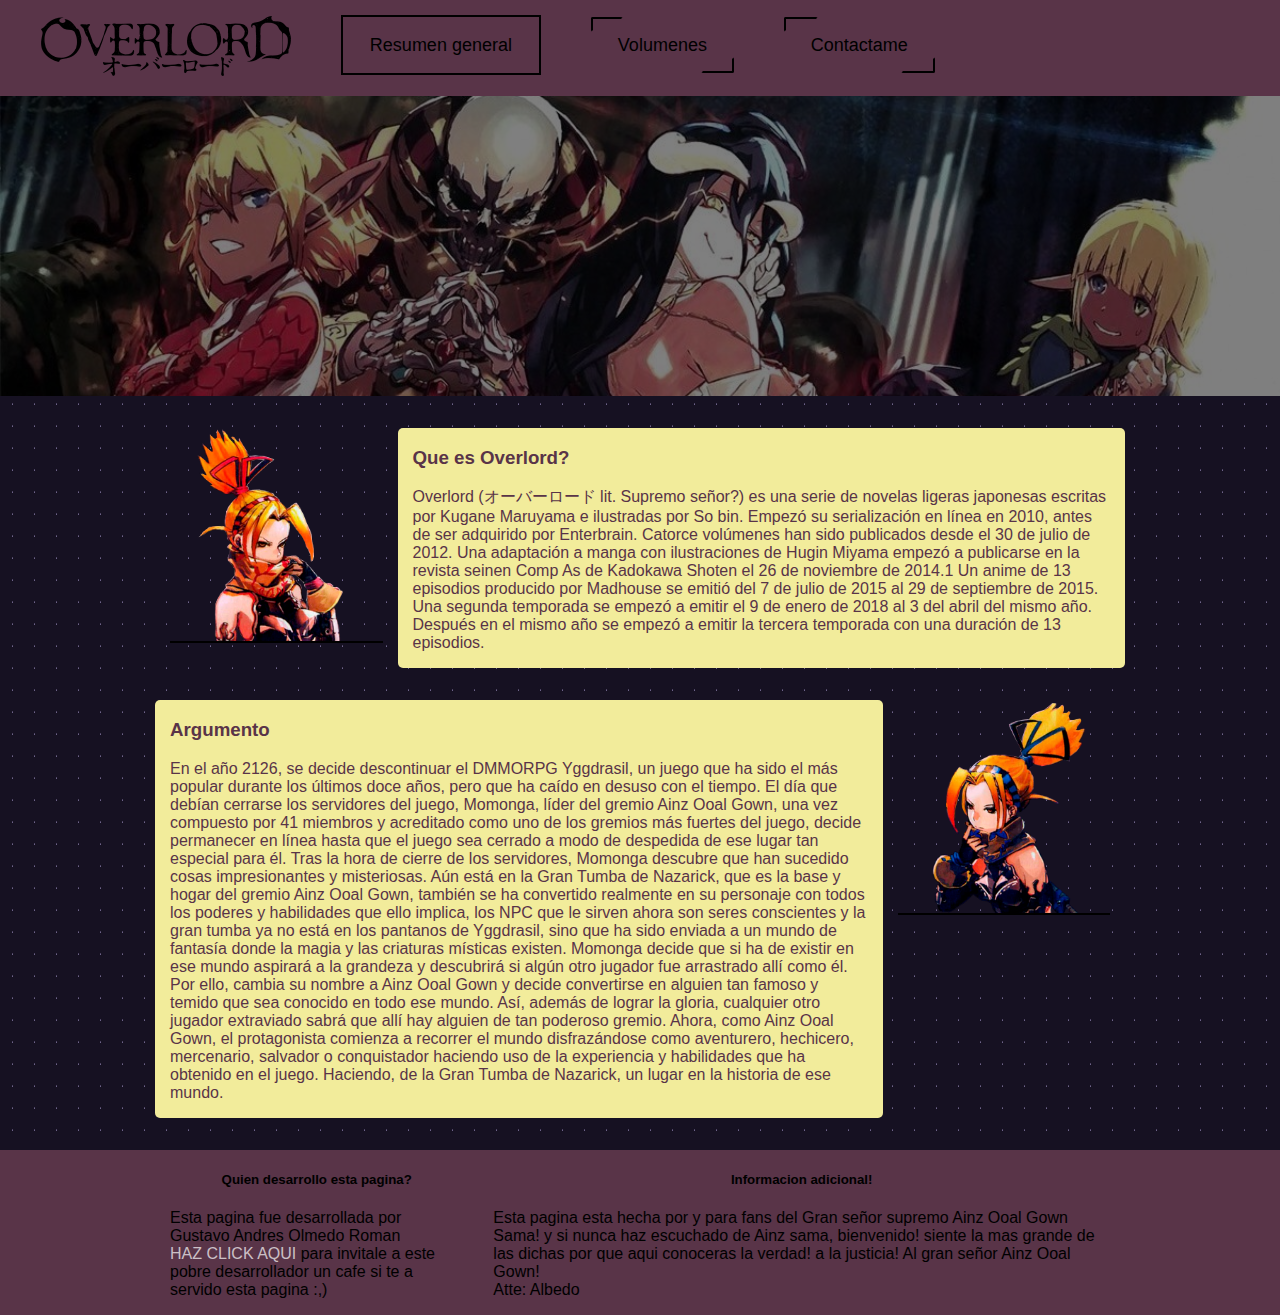
<file: index.html>
<!DOCTYPE html>
<html lang="es">
<head>
    <meta charset="UTF-8">
    <meta http-equiv="X-UA-Compatible" content="IE=edge">
    <meta name="viewport" content="width=device-width, initial-scale=1.0">
    <title>Overlord Novela - Resumen</title>

    <!-- Estos son los estilos para manejar la rejilla hecha con flex -->
    <link rel="stylesheet" href="./css/rejilla.css">

    <!-- Estos son los estilos de diseño general -->
    <link rel="stylesheet" href="./css/estilos.css">

    <!-- Este es el css que usare para diseñar los botones y enlaces -->
    <link rel="stylesheet" href="./css/botones.css">

</head>
<body>
    <header class="mb-2" >
        <nav class="barra-navegacion" >
            <ul class="lista-navegacion" >
                <li>
                    <img class="logo" src="./img/logo.png" alt="Logo de la pagina">
                </li>
                <li class="enlace" ><a class="boton efecto-marco-animado-activo" href="./index.html">Resumen general</a></li>
                <li class="enlace" ><a class="boton efecto-marco-animado" href="./volumenes.html">Volumenes</a></li>
                <li class="enlace" ><a class="boton efecto-marco-animado" href="./contacto.html">Contactame</a></li>
            </ul>
        </nav>
        <div class="cover"></div>
    </header>
    <main class="contenedor" >
        <div class="fila">
            <div class="columna columna-pequeña-12 columna-mediana-12 columna-grande-3">
                <img class="personaje-blueRose" src="./img/Tina_overlord.png" alt="Personaje Tina overlord">
            </div>
            <div class="columna columna-pequeña-12 columna-mediana-12 columna-grande-9 fondo-amarillento br-5 mb-2">
                <h3>Que es Overlord?</h3>
                <p>Overlord (オーバーロード lit. Supremo señor?) es una serie de novelas ligeras japonesas escritas por Kugane Maruyama e ilustradas por So bin. Empezó su serialización en línea en 2010, antes de ser adquirido por Enterbrain. Catorce volúmenes han sido publicados desde el 30 de julio de 2012. Una adaptación a manga con ilustraciones de Hugin Miyama empezó a publicarse en la revista seinen Comp As de Kadokawa Shoten el 26 de noviembre de 2014.1​ Un anime de 13 episodios producido por Madhouse se emitió del 7 de julio de 2015 al 29 de septiembre de 2015. Una segunda temporada se empezó a emitir el 9 de enero de 2018 al 3 del abril del mismo año. Después en el mismo año se empezó a emitir la tercera temporada con una duración de 13 episodios.</p>
            </div>
        </div>
        <div class="fila">
            <div class="columna columna-pequeña-12 columna-mediana-12 columna-grande-9 fondo-amarillento br-5 mb-2">
                <h3>Argumento</h3>
                <p>En el año 2126, se decide descontinuar el DMMORPG Yggdrasil, un juego que ha sido el más popular durante los últimos doce años, pero que ha caído en desuso con el tiempo. El día que debían cerrarse los servidores del juego, Momonga, líder del gremio Ainz Ooal Gown, una vez compuesto por 41 miembros y acreditado como uno de los gremios más fuertes del juego, decide permanecer en línea hasta que el juego sea cerrado a modo de despedida de ese lugar tan especial para él.

                    Tras la hora de cierre de los servidores, Momonga descubre que han sucedido cosas impresionantes y misteriosas. Aún está en la Gran Tumba de Nazarick, que es la base y hogar del gremio Ainz Ooal Gown, también se ha convertido realmente en su personaje con todos los poderes y habilidades que ello implica, los NPC que le sirven ahora son seres conscientes y la gran tumba ya no está en los pantanos de Yggdrasil, sino que ha sido enviada a un mundo de fantasía donde la magia y las criaturas místicas existen.
                    
                    Momonga decide que si ha de existir en ese mundo aspirará a la grandeza y descubrirá si algún otro jugador fue arrastrado allí como él. Por ello, cambia su nombre a Ainz Ooal Gown y decide convertirse en alguien tan famoso y temido que sea conocido en todo ese mundo. Así, además de lograr la gloria, cualquier otro jugador extraviado sabrá que allí hay alguien de tan poderoso gremio.
                    
                    Ahora, como Ainz Ooal Gown, el protagonista comienza a recorrer el mundo disfrazándose como aventurero, hechicero, mercenario, salvador o conquistador haciendo uso de la experiencia y habilidades que ha obtenido en el juego. Haciendo, de la Gran Tumba de Nazarick, un lugar en la historia de ese mundo.</p>
            </div>
            <div class="columna columna-pequeña-12 columna-mediana-12 columna-grande-3" >
                <img class="personaje-blueRose float-rigth" src="./img/Tia_overlord.png" alt="Personaje Tia overlord">
            </div>
        </div>
    </main>
    <footer>
        <div class="contenedor">
            <div class="fila">
                <div class="columna columna-pequeña-12 columna-mediana-4 columna-grande-4">
                    <h5 class="centrar-texto" >Quien desarrollo esta pagina?</h5>
                    <p>Esta pagina fue desarrollada por Gustavo Andres Olmedo Roman<br><a class="texto-blanco-70" target="_blank" href="https://www.paypal.me/kuroneko90">HAZ CLICK AQUI</a> para invitale a este pobre desarrollador un cafe si te a servido esta pagina :,)</p>
                </div>
                <div class="columna columna-pequeña-12 columna-mediana-8 columna-grande-8 ">
                    <h5 class="centrar-texto" >Informacion adicional!</h5>
                    <p>Esta pagina esta hecha por y para fans del <span>Gran señor supremo Ainz Ooal Gown Sama!</span> y si nunca haz escuchado de Ainz sama, bienvenido! siente la mas grande de las dichas por que aqui conoceras la verdad! a la justicia! Al gran señor Ainz Ooal Gown!<br>Atte: Albedo</p>
                </div>
            </div>
        </div>
    </footer>
</body>
</html>
</file>
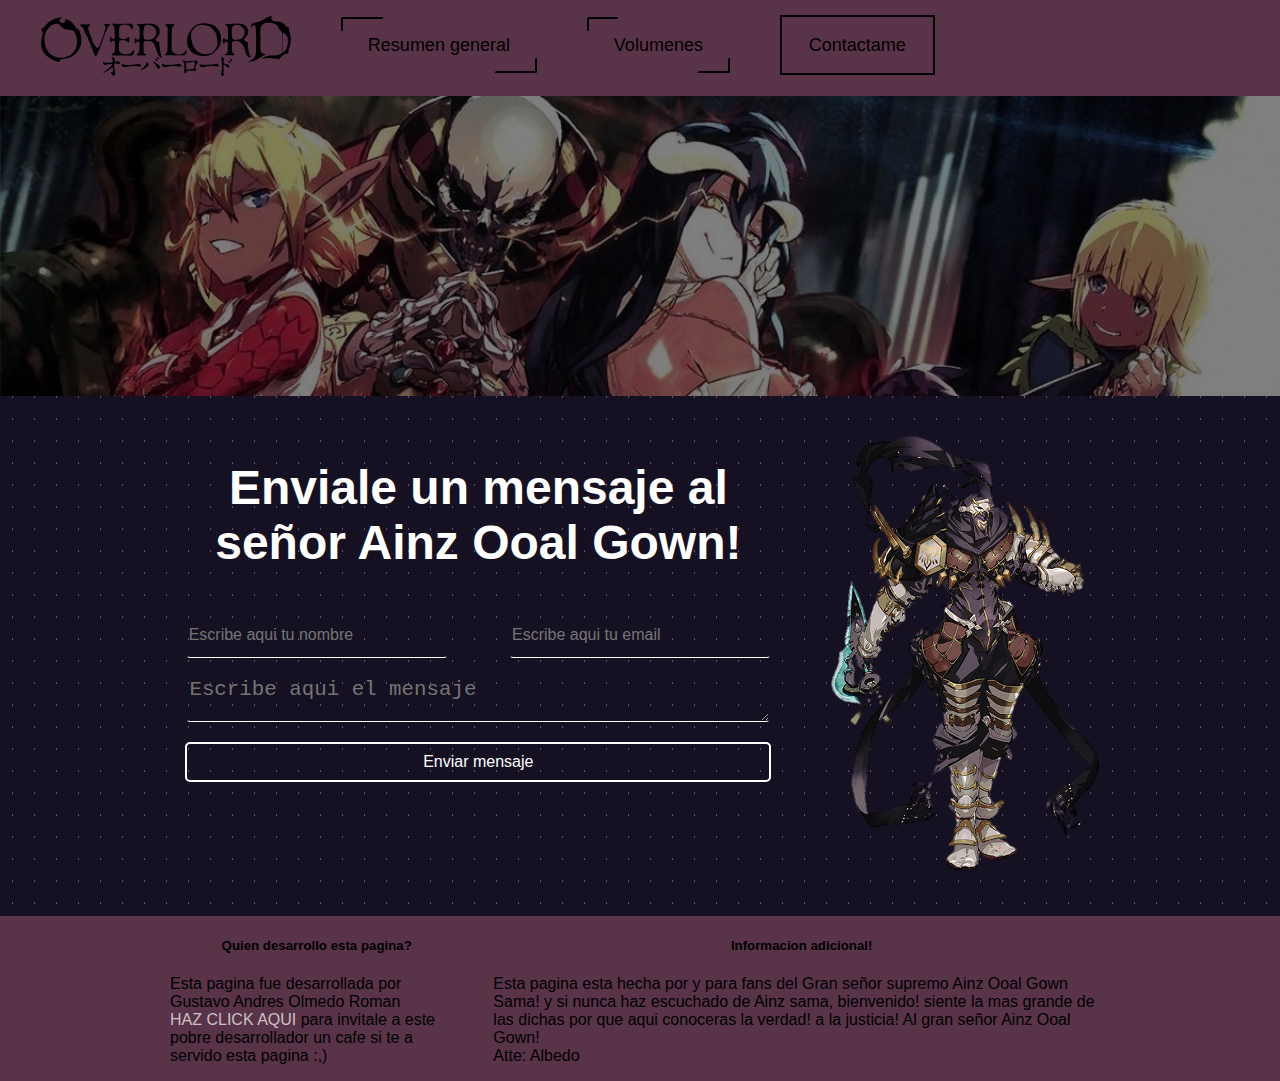
<file: contacto.html>
<!DOCTYPE html>
<html lang="es">
<head>
    <meta charset="UTF-8">
    <meta http-equiv="X-UA-Compatible" content="IE=edge">
    <meta name="viewport" content="width=device-width, initial-scale=1.0">
    <title>Overlord Novela - Contacto</title>

    <!-- Estos son los estilos para manejar la rejilla hecha con flex -->
    <link rel="stylesheet" href="./css/rejilla.css">

    <!-- Estos son los estilos de diseño general -->
    <link rel="stylesheet" href="./css/estilos.css">

    <!-- Este es el css que usare para diseñar los botones y enlaces -->
    <link rel="stylesheet" href="./css/botones.css">

</head>
<body>
    <header class="mb-2" >
        <nav class="barra-navegacion" >
            <ul class="lista-navegacion" >
                <li>
                    <img class="logo" src="./img/logo.png" alt="Logo de la pagina">
                </li>
                <li class="enlace" ><a class="boton efecto-marco-animado" href="./index.html">Resumen general</a></li>
                <li class="enlace" ><a class="boton efecto-marco-animado" href="./volumenes.html">Volumenes</a></li>
                <li class="enlace" ><a class="boton efecto-marco-animado-activo" href="./contacto.html">Contactame</a></li>
            </ul>
        </nav>
        <div class="cover"></div>
    </header>
    <main class="contenedor mb-2" >
        <div class="fila">
            <div class="columna columna-pequeña-12 columna-mediana-8 columna-grande-8">
                <form>
                    <div class="fila">
                        <div class="columna columna-pequeña-12 columna-mediana-12 columna-grande-12 ">
                            <h1 class="titulo-formulario" >Enviale un mensaje al señor Ainz Ooal Gown!</h1>
                        </div>
                    </div>
                    <div class="fila">
                        <div class="columna columna-pequeña-12 columna-mediana-6 columna-grande-6 ">
                            <input class="campo-formulario" type="text" placeholder="Escribe aqui tu nombre" name="name">
                        </div>
                        <div class="columna columna-pequeña-12 columna-mediana-6 columna-grande-6 ">
                            <input class="campo-formulario" type="text" placeholder="Escribe aqui tu email" name="email">
                        </div>
                    </div>
                    <div class="fila">
                        <div class="columna columna-pequeña-12 columna-mediana-12 columna-grande-12 ">
                            <textarea class="textArea-formulario" placeholder="Escribe aqui el mensaje" name="msj" cols="30" rows="10"></textarea>                            
                        </div>
                    </div>
                    <div class="fila">
                        <div class="columna columna-pequeña-12 columna-mediana-12 columna-grande-12 ">
                            <button class="boton-formulario" >Enviar mensaje</button>
                        </div>
                    </div>            
                </form>
            </div>
            <div class="columna columna-pequeña-12 columna-mediana-4 columna-grande-4">
                <img class="landgrave" src="./img/landgrave.png" alt="Imagen del personaje Landgrave overlord">
            </div>
        </div>
    </main>
    <footer>
        <div class="contenedor">
            <div class="fila">
                <div class="columna columna-pequeña-12 columna-mediana-4 columna-grande-4">
                    <h5 class="centrar-texto" >Quien desarrollo esta pagina?</h5>
                    <p>Esta pagina fue desarrollada por Gustavo Andres Olmedo Roman<br><a class="texto-blanco-70" target="_blank" href="https://www.paypal.me/kuroneko90">HAZ CLICK AQUI</a> para invitale a este pobre desarrollador un cafe si te a servido esta pagina :,)</p>
                </div>
                <div class="columna columna-pequeña-12 columna-mediana-8 columna-grande-8 ">
                    <h5 class="centrar-texto" >Informacion adicional!</h5>
                    <p>Esta pagina esta hecha por y para fans del <span>Gran señor supremo Ainz Ooal Gown Sama!</span> y si nunca haz escuchado de Ainz sama, bienvenido! siente la mas grande de las dichas por que aqui conoceras la verdad! a la justicia! Al gran señor Ainz Ooal Gown!<br>Atte: Albedo</p>
                </div>
            </div>
        </div>
    </footer>
</body>
</html>
</file>
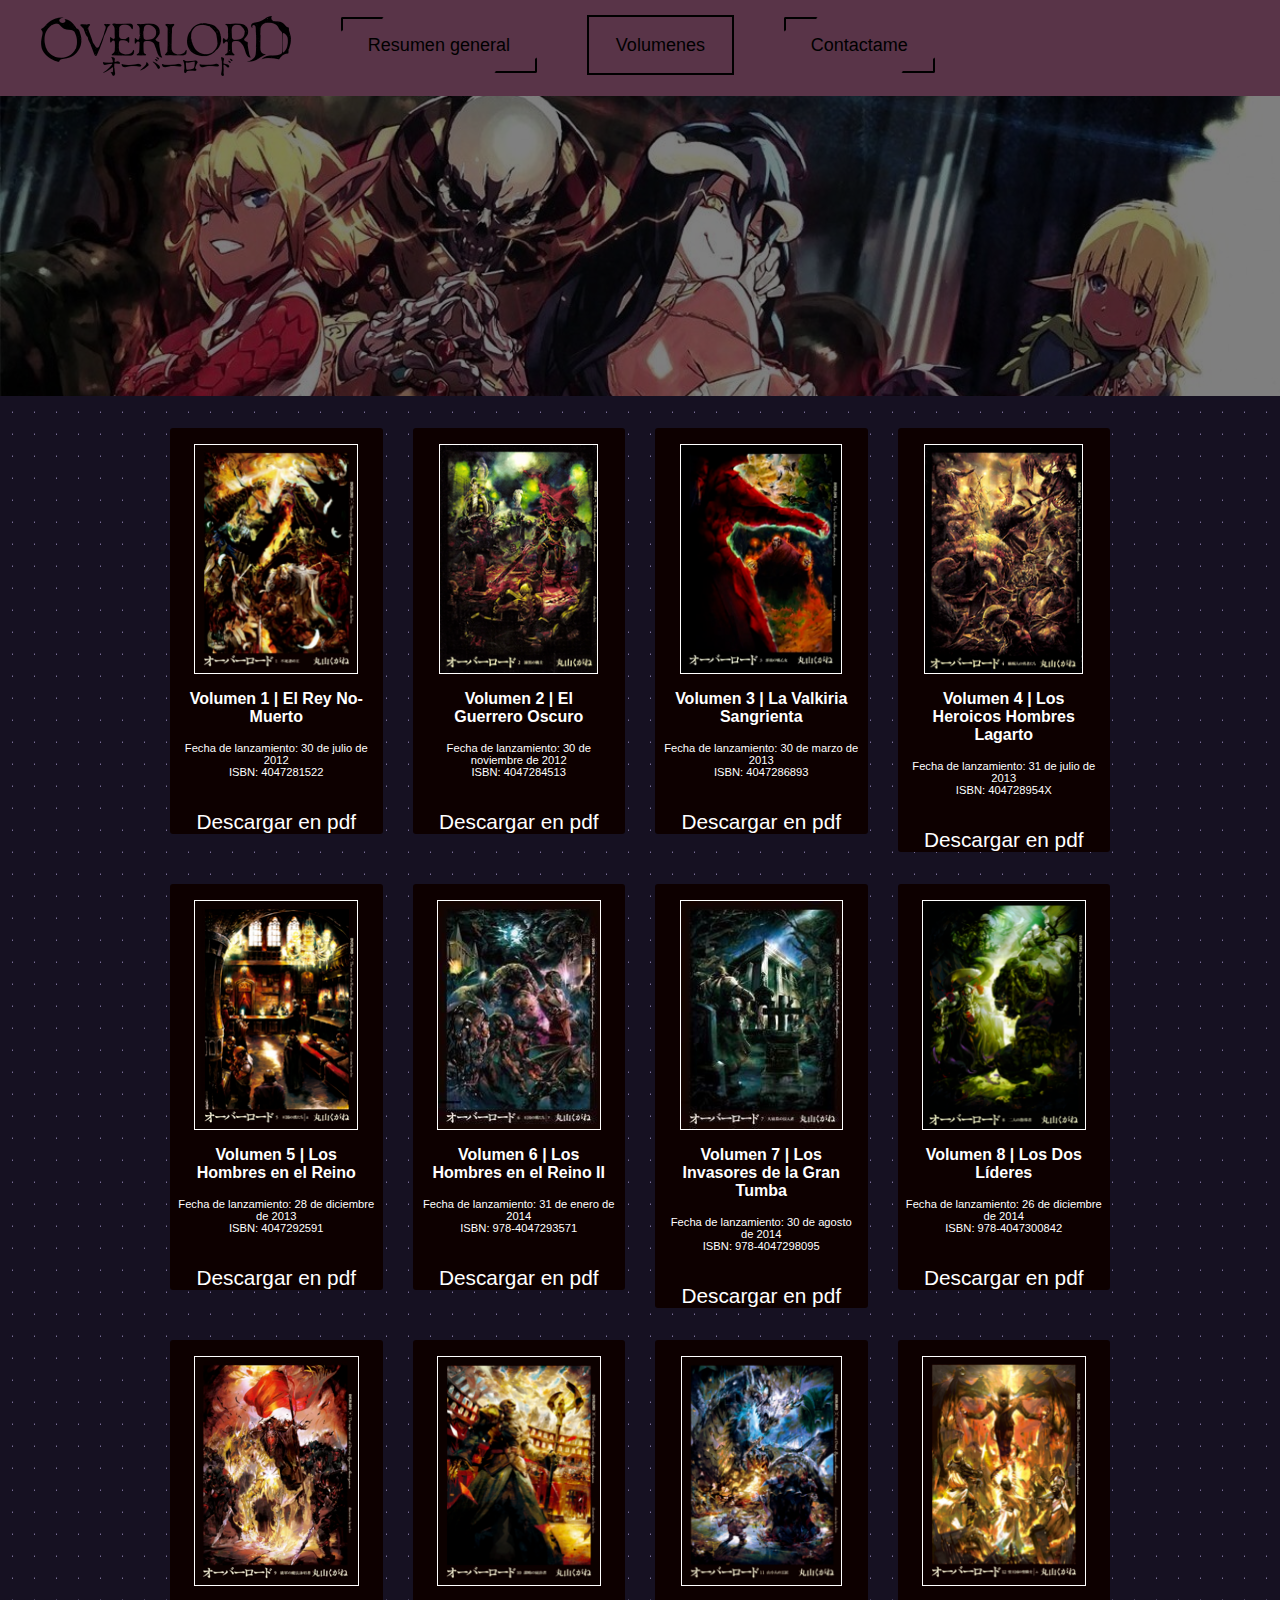
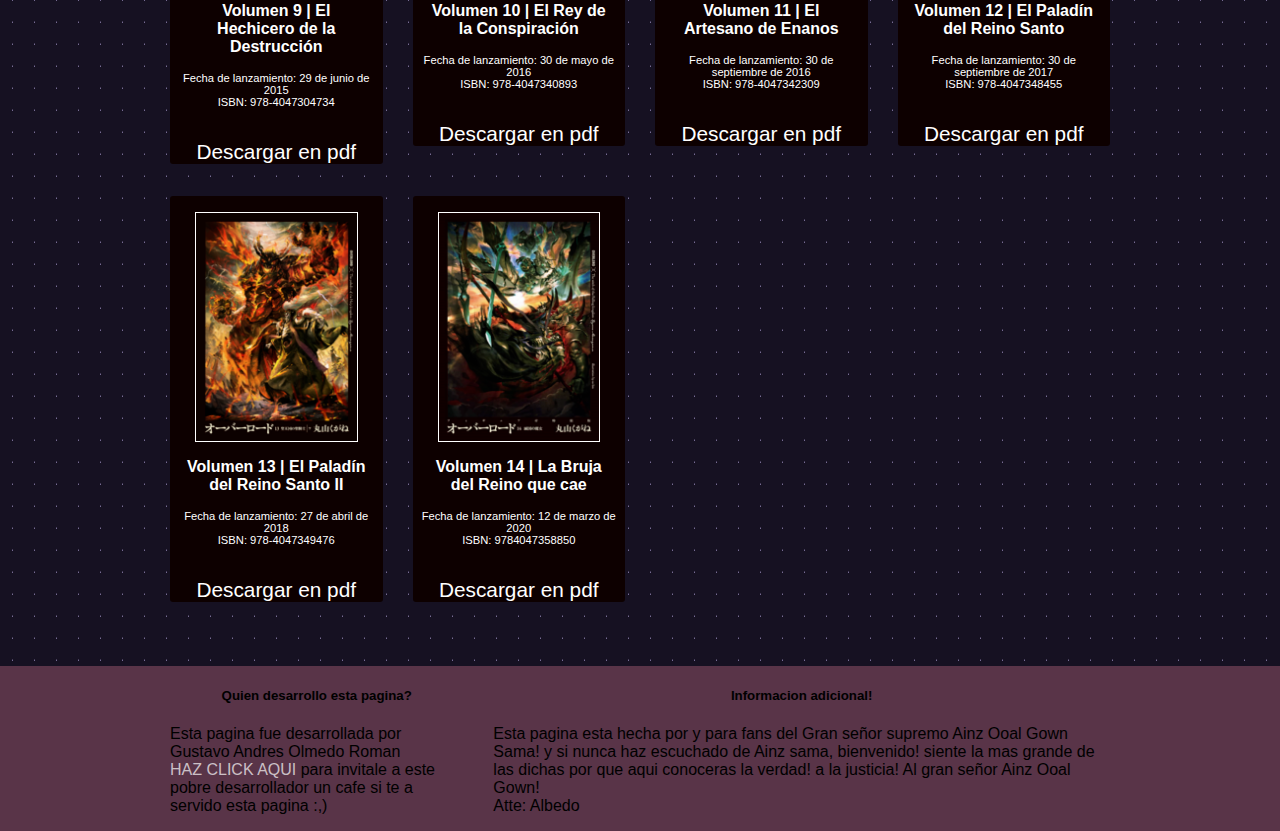
<file: volumenes.html>
<!DOCTYPE html>
<html lang="es">
<head>
    <meta charset="UTF-8">
    <meta http-equiv="X-UA-Compatible" content="IE=edge">
    <meta name="viewport" content="width=device-width, initial-scale=1.0">
    <title>Overlord Novela - Volumenes</title>

    <!-- Estos son los estilos para manejar la rejilla hecha con flex -->
    <link rel="stylesheet" href="./css/rejilla.css">

    <!-- Estos son los estilos de diseño general -->
    <link rel="stylesheet" href="./css/estilos.css">

    <!-- Este es el css que usare para diseñar los botones y enlaces -->
    <link rel="stylesheet" href="./css/botones.css">

    <!-- Este es el css que usare para diseñar las tarjetas -->
    <link rel="stylesheet" href="./css/tarjetas.css">

</head>
<body>
    <header class="mb-2" >
        <nav class="barra-navegacion" >
            <ul class="lista-navegacion" >
                <li>
                    <img class="logo" src="./img/logo.png" alt="Logo de la pagina">
                </li>
                <li class="enlace" ><a class="boton efecto-marco-animado" href="./index.html">Resumen general</a></li>
                <li class="enlace" ><a class="boton efecto-marco-animado-activo" href="./volumenes.html">Volumenes</a></li>
                <li class="enlace" ><a class="boton efecto-marco-animado" href="./contacto.html">Contactame</a></li>
            </ul>
        </nav>
        <div class="cover"></div>
    </header>
    <main class="contenedor mb-2" >
        <div class="fila overflow-hidden">
            <div class="columna columna-pequeña-12 columna-mediana-6 columna-grande-3 mb-2">
                <div class="tarjeta-volumenes">
                    <img src="./img/vol-1.png" alt="Imagen de portada volumen 1 de Overlord">
                    <h3>Volumen 1 | El Rey No-Muerto</h3>
                    <p>Fecha de lanzamiento: 30 de julio de 2012<br>ISBN: 4047281522</p>
                    <a class="boton-descarga" href="https://drive.google.com/file/d/1THgOAHDaqdLxkD2zwft9MiAbW0VvdarD/view?usp=sharing" target="_blank">Descargar en pdf</a>
                </div>
            </div>
            <div class="columna columna-pequeña-12 columna-mediana-6 columna-grande-3 mb-2">
                <div class="tarjeta-volumenes">
                    <img src="./img/vol-2.png" alt="Imagen de portada volumen 2 de Overlord">
                    <h3>Volumen 2 | El Guerrero Oscuro</h3>
                    <p>Fecha de lanzamiento: 30 de noviembre de 2012<br>ISBN: 4047284513</p>
                    <a class="boton-descarga" href="https://drive.google.com/file/d/13Ga57SVBOfQRTq916kFRMNGiz7CTOnTP/view?usp=sharing" target="_blank">Descargar en pdf</a>
                </div>
            </div>
            <div class="columna columna-pequeña-12 columna-mediana-6 columna-grande-3 mb-2">
                <div class="tarjeta-volumenes">
                    <img src="./img/vol-3.png" alt="Imagen de portada volumen 3 de Overlord">
                    <h3>Volumen 3 | La Valkiria Sangrienta</h3>
                    <p>Fecha de lanzamiento: 30 de marzo de 2013<br>ISBN: 4047286893</p>
                    <a class="boton-descarga" href="https://drive.google.com/file/d/1P_T3I4Ww6zzQMNCFJXQHuApx1oqjNRXX/view?usp=sharing" target="_blank">Descargar en pdf</a>
                </div>
            </div>
            <div class="columna columna-pequeña-12 columna-mediana-6 columna-grande-3 mb-2">
                <div class="tarjeta-volumenes">
                    <img src="./img/vol-4.png" alt="Imagen de portada volumen 4 de Overlord">
                    <h3>Volumen 4 | Los Heroicos Hombres Lagarto</h3>
                    <p>Fecha de lanzamiento: 31 de julio de 2013<br>ISBN: 404728954X</p>
                    <a class="boton-descarga" href="https://drive.google.com/file/d/1HTYD52KH4Xyh0pXOo1C6UlEPoMLkXeG-/view?usp=sharing" target="_blank">Descargar en pdf</a>
                </div>
            </div>
        </div>
        <div class="fila overflow-hidden">
            <div class="columna columna-pequeña-12 columna-mediana-6 columna-grande-3 mb-2">
                <div class="tarjeta-volumenes">
                    <img src="./img/vol-5.png" alt="Imagen de portada volumen 5 de Overlord">
                    <h3>Volumen 5 | Los Hombres en el Reino</h3>
                    <p>Fecha de lanzamiento: 28 de diciembre de 2013<br>ISBN: 4047292591</p>
                    <a class="boton-descarga" href="https://drive.google.com/file/d/1_M-Cr5LVHcXaoskv9jcg3VjBXgVH19DG/view?usp=sharing" target="_blank">Descargar en pdf</a>
                </div>
            </div>
            <div class="columna columna-pequeña-12 columna-mediana-6 columna-grande-3 mb-2">
                <div class="tarjeta-volumenes">
                    <img src="./img/vol-6.jpg" alt="Imagen de portada volumen 6 de Overlord">
                    <h3>Volumen 6 | Los Hombres en el Reino II</h3>
                    <p>Fecha de lanzamiento: 31 de enero de 2014<br>ISBN: 978-4047293571</p>
                    <a class="boton-descarga" href="https://drive.google.com/file/d/1_hS_6vP1wR4HE-AlZeV4ADrkWmDw_7I7/view?usp=sharing" target="_blank">Descargar en pdf</a>
                </div>
            </div>
            <div class="columna columna-pequeña-12 columna-mediana-6 columna-grande-3 mb-2">
                <div class="tarjeta-volumenes">
                    <img src="./img/vol-7.jpg" alt="Imagen de portada volumen 7 de Overlord">
                    <h3>Volumen 7 | Los Invasores de la Gran Tumba</h3>
                    <p>Fecha de lanzamiento: 30 de agosto de 2014<br>ISBN: 978-4047298095</p>
                    <a class="boton-descarga" href="https://drive.google.com/file/d/1ulIEd-JSPo80s6xBR_r2WKhT57Z5pddg/view?usp=sharing" target="_blank">Descargar en pdf</a>
                </div>
            </div>
            <div class="columna columna-pequeña-12 columna-mediana-6 columna-grande-3">
                <div class="tarjeta-volumenes">
                    <img src="./img/vol-8.png" alt="Imagen de portada volumen 8 de Overlord">
                    <h3>Volumen 8 | Los Dos Líderes</h3>
                    <p>Fecha de lanzamiento: 26 de diciembre de 2014<br>ISBN: 978-4047300842</p>
                    <a class="boton-descarga" href="https://drive.google.com/file/d/1-LwiG1tTlT-ag4C0WFaOpJfj-86H56wq/view?usp=sharing" target="_blank">Descargar en pdf</a>
                </div>
            </div>
        </div>
        <div class="fila overflow-hidden">
            <div class="columna columna-pequeña-12 columna-mediana-6 columna-grande-3 mb-2">
                <div class="tarjeta-volumenes">
                    <img src="./img/vol-9.png" alt="Imagen de portada volumen 9 de Overlord">
                    <h3>Volumen 9 | El Hechicero de la Destrucción</h3>
                    <p>Fecha de lanzamiento: 29 de junio de 2015<br>ISBN: 978-4047304734</p>
                    <a class="boton-descarga" href="https://drive.google.com/file/d/1dCdlSSx4IH05BIsJObIOJBHPgXmQW3ws/view?usp=sharing" target="_blank">Descargar en pdf</a>
                </div>
            </div>
            <div class="columna columna-pequeña-12 columna-mediana-6 columna-grande-3 mb-2">
                <div class="tarjeta-volumenes">
                    <img src="./img/vol-10.png" alt="Imagen de portada volumen 10 de Overlord">
                    <h3>Volumen 10 | El Rey de la Conspiración</h3>
                    <p>Fecha de lanzamiento: 30 de mayo de 2016<br>ISBN: 978-4047340893</p>
                    <a class="boton-descarga" href="https://drive.google.com/file/d/1BfodA-p8yVYccsASKdl3lwJATJrJBGLK/view?usp=sharing" target="_blank">Descargar en pdf</a>
                </div>
            </div>
            <div class="columna columna-pequeña-12 columna-mediana-6 columna-grande-3 mb-2">
                <div class="tarjeta-volumenes">
                    <img src="./img/vol-11.png" alt="Imagen de portada volumen 11 de Overlord">
                    <h3>Volumen 11 | El Artesano de Enanos</h3>
                    <p>Fecha de lanzamiento: 30 de septiembre de 2016<br>ISBN: 978-4047342309</p>
                    <a class="boton-descarga" href="https://drive.google.com/file/d/1E6oSbOGflY70C6Zu_czcgF24823ganCp/view?usp=sharing" target="_blank">Descargar en pdf</a>
                </div>
            </div>
            <div class="columna columna-pequeña-12 columna-mediana-6 columna-grande-3">
                <div class="tarjeta-volumenes">
                    <img src="./img/vol-12.png" alt="Imagen de portada volumen 12 de Overlord">
                    <h3>Volumen 12 | El Paladín del Reino Santo</h3>
                    <p>Fecha de lanzamiento: 30 de septiembre de 2017<br>ISBN: 978-4047348455</p>
                    <a class="boton-descarga" href="https://drive.google.com/file/d/1Pb3DLvhZP5llRbDfmz-VnfEcrjIA7W7G/view?usp=sharing" target="_blank">Descargar en pdf</a>
                </div>
            </div>
        </div>
        <div class="fila overflow-hidden">
            <div class="columna columna-pequeña-12 columna-mediana-6 columna-grande-3 mb-2">
                <div class="tarjeta-volumenes">
                    <img src="./img/vol-13.png" alt="Imagen de portada volumen 13 de Overlord">
                    <h3>Volumen 13 | El Paladín del Reino Santo II</h3>
                    <p>Fecha de lanzamiento: 27 de abril de 2018<br>ISBN: 978-4047349476</p>
                    <a class="boton-descarga" href="https://drive.google.com/file/d/17Y577qoEDqabKmD-y6MrrlP2j-cCUoPU/view?usp=sharing" target="_blank">Descargar en pdf</a>
                </div>
            </div>
            <div class="columna columna-pequeña-12 columna-mediana-6 columna-grande-3 mb-2">
                <div class="tarjeta-volumenes">
                    <img src="./img/vol-14.png" alt="Imagen de portada volumen 14 de Overlord">
                    <h3>Volumen 14 | La Bruja del Reino que cae</h3>
                    <p>Fecha de lanzamiento: 12 de marzo de 2020<br>ISBN: 9784047358850</p>
                    <a class="boton-descarga" href="https://drive.google.com/file/d/1bd3iovA863x6yR6Flok6fhxxcob1TsDL/view?usp=sharing" target="_blank">Descargar en pdf</a>
                </div>
            </div>
            <div class="columna columna-pequeña-12 columna-mediana-6 columna-grande-3 mb-2">
                <!--Aqui pondria el volumen, si tan solo ubiera uno!!-->
            </div>
            <div class="columna columna-pequeña-12 columna-mediana-6 columna-grande-3">
                <!--Aqui pondria el volumen, si tan solo ubiera uno!!-->
            </div>
        </div>
    </main>
    <footer>
        <div class="contenedor">
            <div class="fila">
                <div class="columna columna-pequeña-12 columna-mediana-4 columna-grande-4">
                    <h5 class="centrar-texto" >Quien desarrollo esta pagina?</h5>
                    <p>Esta pagina fue desarrollada por Gustavo Andres Olmedo Roman<br><a class="texto-blanco-70" target="_blank" href="https://www.paypal.me/kuroneko90">HAZ CLICK AQUI</a> para invitale a este pobre desarrollador un cafe si te a servido esta pagina :,)</p>
                </div>
                <div class="columna columna-pequeña-12 columna-mediana-8 columna-grande-8 ">
                    <h5 class="centrar-texto" >Informacion adicional!</h5>
                    <p>Esta pagina esta hecha por y para fans del <span>Gran señor supremo Ainz Ooal Gown Sama!</span> y si nunca haz escuchado de Ainz sama, bienvenido! siente la mas grande de las dichas por que aqui conoceras la verdad! a la justicia! Al gran señor Ainz Ooal Gown!<br>Atte: Albedo</p>
                </div>
            </div>
        </div>
    </footer>
</body>
</html>
</file>
<file: css/rejilla.css>
/* documento general */
body {
    margin: 0;
  }
  * {
    box-sizing: border-box;
  }
  /* instrucciones para caja contenedora */
  .contenedor {
    overflow: hidden;
    padding-right: 15px;
    padding-left: 15px;
    margin-right: auto;
    margin-left: auto;
  }
  /* definimos las instrucciones dependiendo la pantalla */
  @media (max-width: 767px) {
    .columna-pequeña-12 {
      width: 100%;
    }
    .columna-pequeña-11 {
      width: 91.66666667%;
    }
    .columna-pequeña-10 {
      width: 83.33333333%;
    }
    .columna-pequeña-9 {
      width: 75%;
    }
    .columna-pequeña-8 {
      width: 66.66666667%;
    }
    .columna-pequeña-7 {
      width: 58.33333333%;
    }
    .columna-pequeña-6 {
      width: 50%;
    }
    .columna-pequeña-5 {
      width: 41.66666667%;
    }
    .columna-pequeña-4 {
      width: 33.33333333%;
    }
    .columna-pequeña-3 {
      width: 25%;
    }
    .columna-pequeña-2 {
      width: 16.66666667%;
    }
    .columna-pequeña-1 {
      width: 8.33333333%;
    }
  }
  @media (min-width: 768px) {
    .contenedor {
      width: 750px;
    }
    .columna {
      float: left;
    }
    .columna-mediana-12 {
      width: 100%;
    }
    .columna-mediana-11 {
      width: 91.66666667%;
    }
    .columna-mediana-10 {
      width: 83.33333333%;
    }
    .columna-mediana-9 {
      width: 75%;
    }
    .columna-mediana-8 {
      width: 66.66666667%;
    }
    .columna-mediana-7 {
      width: 58.33333333%;
    }
    .columna-mediana-6 {
      width: 50%;
    }
    .columna-mediana-5 {
      width: 41.66666667%;
    }
    .columna-mediana-4 {
      width: 33.33333333%;
    }
    .columna-mediana-3 {
      width: 25%;
    }
    .columna-mediana-2 {
      width: 16.66666667%;
    }
    .columna-mediana-1 {
      width: 8.33333333%;
    }
  }
  @media (min-width: 992px) {
    .contenedor {
      width: 970px;
    }
    .columna {
      float: left;
    }
    .columna-grande-12 {
      width: 100%;
    }
    .columna-grande-11 {
      width: 91.66666667%;
    }
    .columna-grande-10 {
      width: 83.33333333%;
    }
    .columna-grande-9 {
      width: 75%;
    }
    .columna-grande-8 {
      width: 66.66666667%;
    }
    .columna-grande-7 {
      width: 58.33333333%;
    }
    .columna-grande-6 {
      width: 50%;
    }
    .columna-grande-5 {
      width: 41.66666667%;
    }
    .columna-grande-4 {
      width: 33.33333333%;
    }
    .columna-grande-3 {
      width: 25%;
    }
    .columna-grande-2 {
      width: 16.66666667%;
    }
    .columna-grande-1 {
      width: 8.33333333%;
    }
  }
  /* instrucciones para filas */
  .fila {
    margin-right: -15px;
    margin-left: -15px;
  }
  /* instrucciones para columnas */
  .columna {
    position: relative;
    min-height: 1px;
    padding-right: 15px;
    padding-left: 15px;
  }
</file>
<file: css/estilos.css>
/* instrucciones de contenido general */
body {
  background: linear-gradient(90deg, #161122 21px, transparent 1%) center,
    linear-gradient(#161122 21px, transparent 1%) center, #a799cc;
  background-size: 22px 22px;
  font-family: "Saira Semi Condensed", sans-serif;
}
a {
  text-decoration: none;
  color: black;
}
/* instrucciones header > barra de navegacion */
.barra-navegacion {
  background-color: #593448;
  display: flex;
  flex-wrap: wrap;
}
.lista-navegacion {
  list-style: none;
  width: 100%;
  padding: 1rem 1rem;
  margin: 0px;
}
.lista-navegacion > li {
  text-align: center;
  margin: 0% 2%;
}
.cover {
  background-image: url("../img/cover1.jpg");
  height: 300px;
  color: white;
  background-size: cover;
  background-position: top left;
  background-color: rgba(0, 0, 0, 0.5);
  background-blend-mode: darken;
}
/*Debido a que la barra de navegacion solo se ve correctamente en pantallas mayores a 917px hare que los elemento li de la barra se pongan uno bajo del otro en pantallas pequeñas, esto seria mejor con javaScript usando un boton pero no se puede XD*/
@media (max-width: 917px) {
  .enlace {
    font-size: 3rem;
    padding-bottom: 0.9rem;
  }
  .enlace > a {
    border: 2px solid black;
  }
}
@media (min-width: 918px) {
  .lista-navegacion {
    display: flex;
  }
  .enlace {
    padding-top: 1.1rem;
    font-size: 1.2rem;
  }
}
/* fin instrucciones header > barra de navegacion */

/* instucciones main */
.fondo-amarillento {
  background-color: #f2ec9b;
  color: #593448;
}
.br-5 {
  border-radius: 5px;
}
.mb-2 {
  margin-bottom: 2rem;
}
.float-rigth {
  float: right;
}
.personaje-blueRose {
  max-height: 240px;
  max-width: 100%;
  border-bottom: 2px solid black;
}
.landgrave {
  max-width: 100%;
}
.texto-blanco-70 {
  color: rgba(255, 255, 255, 0.7);
}
.Enri {
  float: right;
  max-height: 150px;
}
.overflow-hidden{
  overflow: hidden;
}
.centrar-texto{
  text-align: center;
}
.titulo-formulario{
  text-align: center;
  color: white;
  font-size: 3rem;
}
.campo-formulario {
  border-radius: 5px;
  color: white;
  font-size: 1rem;
  background-color: transparent;
  width: 90%;
  height: 3rem;
  border: 2px solid transparent;
  border-bottom: 1px solid white;
  margin: 0.5rem 5%;
}
.campo-formulario:hover {
  color: white;
  font-size: 1rem;
  background-color: transparent;
  width: 90%;
  height: 3rem;
  border: 2px solid white;
  margin: 0.5rem 5%;
}
.textArea-formulario {
  flex-wrap: wrap;
  border-radius: 5px;
  color: white;
  font-size: 1.3rem;
  background-color: transparent;
  width: 95%;
  height: 3rem;
  border: 2px solid transparent;
  border-bottom: 1px solid white;
  margin: 0.5rem 2.5%;
}
.textArea-formulario:hover {

  border: 2px solid white;
}
.boton-formulario {
  border-radius: 5px;
  font-size: 1rem;
  border: 2px solid white;
  color: white;
  background-color: transparent;
  height: 2.5rem;
  width: 95%;
  margin: 0.5rem 2.5%;
}
.boton-formulario:hover {
  color: #161122;
  border: 2px solid white;
  background-color: white;
}
/* instrucciones footer */
footer {
  min-height: 5rem;
  background-color: #593448;
}
</file>
<file: css/botones.css>
/* estilo de boton usado en la barra de navegacion */
.boton {
  position: relative;
  padding: 1em 1.5em;
  border: none;
  background-color: transparent;
  cursor: pointer;
  outline: none;
  font-size: 18px;
}
@media (min-width: 918px) {
  .boton.efecto-marco-animado.efecto-marco-animado::after,
  .boton.efecto-marco-animado.efecto-marco-animado::before {
    content: "";
    position: absolute;
    width: 20%;
    height: 20%;
    border: 2px solid;
    transition: all 0.6s ease;
    border-radius: 2px;
  }
  .boton.efecto-marco-animado.efecto-marco-animado::after {
    bottom: 0;
    right: 0;
    border-top-color: transparent;
    border-left-color: transparent;
    border-bottom-color: black;
    border-right-color: black;
  }
  .boton.efecto-marco-animado.efecto-marco-animado::before {
    top: 0;
    left: 0;
    border-bottom-color: transparent;
    border-right-color: transparent;
    border-top-color: black;
    border-left-color: black;
  }
  .boton.efecto-marco-animado.efecto-marco-animado:hover:after,
  .boton.efecto-marco-animado.efecto-marco-animado:hover:before {
    width: 98%;
    height: 94%;
  }
  .efecto-marco-animado-activo {
    border: 2px solid black;
  }
}
/* fin estilo de boton usado en la barra de navegacion */
</file>
<file: css/tarjetas.css>
.tarjeta-volumenes {
    max-width: 320px;
    max-height: 472.438px;
    background-color: #0D0000;
    color: white;
    border-radius: 3px;
    overflow: hidden;
    text-align: center;
    font-size: 1rem;
}
.tarjeta-volumenes > h3 {
    font-size: 1em;
    font-weight: bold;
    margin: 1rem;
}
.tarjeta-volumenes > p {
    font-size: 0.7em;
    margin: 0px 0.5rem 2rem 0.5rem;
}
.overflow-hidden {
    overflow: hidden;
}
.tarjeta-volumenes > img {
    display: block;
    border: 0.5px solid white;
    margin: 1rem auto 0 auto;
    height: 230px;
}
.boton-descarga {
    font-size: 1.3rem;
    text-decoration: none;
    padding: 0.7rem;
    color: white;
    margin-bottom: 1rem;
    border-bottom: 1px solid transparent;
    border-radius: 3px;
}
.boton-descarga:hover {
    transition: 0.7s;
    background-color: white;
    color: #0D0000;
}
@media (max-width: 1023px){
    .boton-descarga {
        font-size: 1.3rem;
        text-decoration: none;
        padding: 0.7rem;
        background-color: white;
        color: #0D0000;
        margin-bottom: 1rem;
        border-bottom: 1px solid transparent;
        border-radius: 3px;
    }
}
</file>
